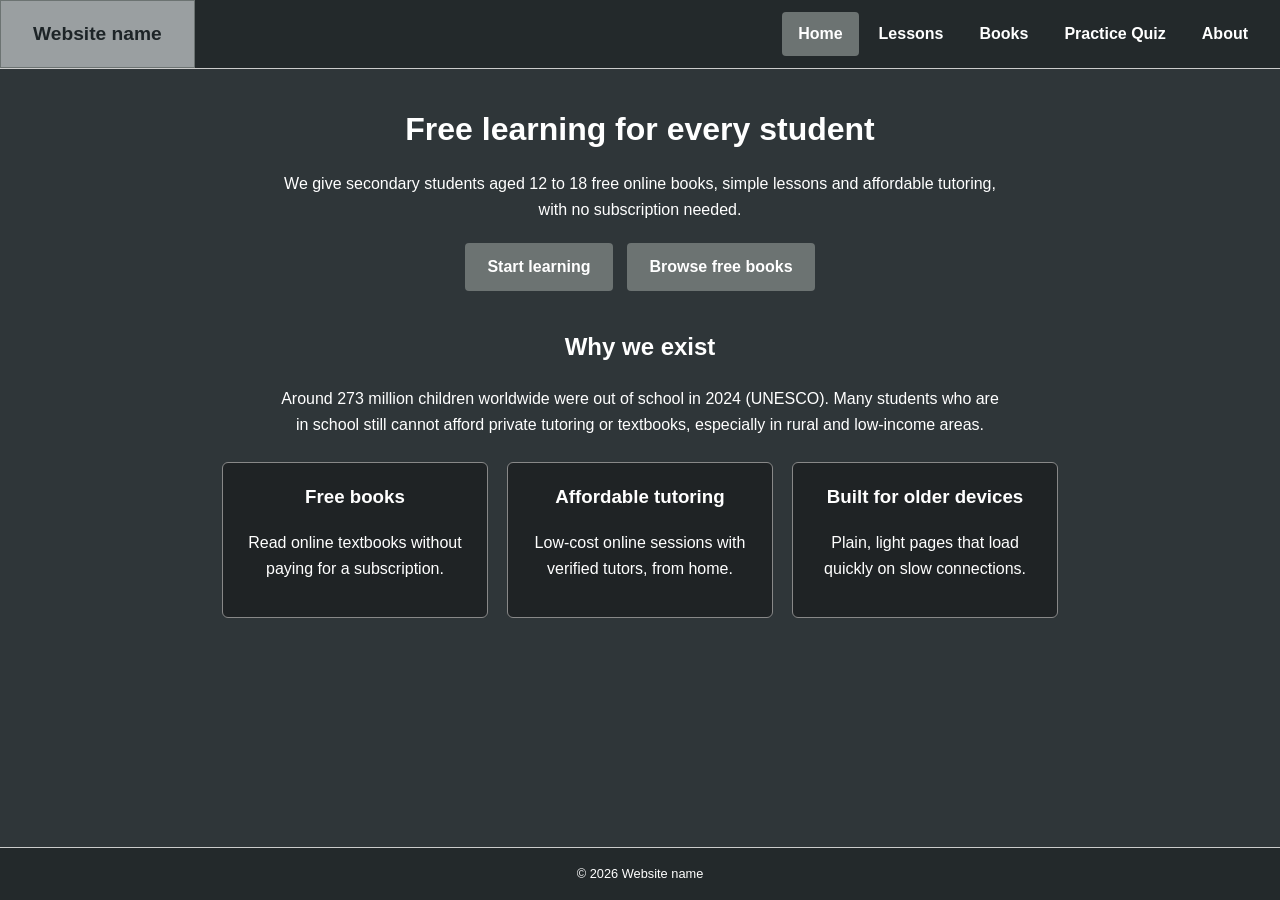
<file: index.html>
<!DOCTYPE html>
<html lang="en">
  <head>
    <meta charset="utf-8">
    <meta name="viewport" content="width=device-width, initial-scale=1">
    <title>Home</title>
    <link rel="stylesheet" href="style.css">
  </head>
  <body>
    <header>
      <a class="brand" href="index.html">Website name</a>
      <input type="checkbox" id="menu-toggle" aria-label="Toggle menu">
      <label class="menu-btn" for="menu-toggle">Menu</label>
      <nav aria-label="Main menu">
        <a href="index.html" aria-current="page">Home</a>
        <a href="lessons.html">Lessons</a>
        <a href="books.html">Books</a>
        <a href="quiz.html">Practice Quiz</a>
        <a href="about.html">About</a>
      </nav>
    </header>
    <div class="wrap single">
      <main>
        <h1>Free learning for every student</h1>
        <p>
          We give secondary students aged 12 to 18 free online books, simple lessons and
          affordable tutoring, with no subscription needed.
        </p>
        <p>
          <a class="btn" href="lessons.html">Start learning</a>
          <a class="btn" href="books.html">Browse free books</a>
        </p>
        <h2>Why we exist</h2>
        <p>
          Around 273 million children worldwide were out of school in 2024 (UNESCO). Many
          students who are in school still cannot afford private tutoring or textbooks,
          especially in rural and low-income areas.
        </p>
        <div class="cards">
          <div class="card">
            <h3>Free books</h3>
            <p>Read online textbooks without paying for a subscription.</p>
          </div>
          <div class="card">
            <h3>Affordable tutoring</h3>
            <p>Low-cost online sessions with verified tutors, from home.</p>
          </div>
          <div class="card">
            <h3>Built for older devices</h3>
            <p>Plain, light pages that load quickly on slow connections.</p>
          </div>
        </div>
      </main>
    </div>
    <footer>&copy; 2026 Website name</footer>
  </body>
</html>
</file>
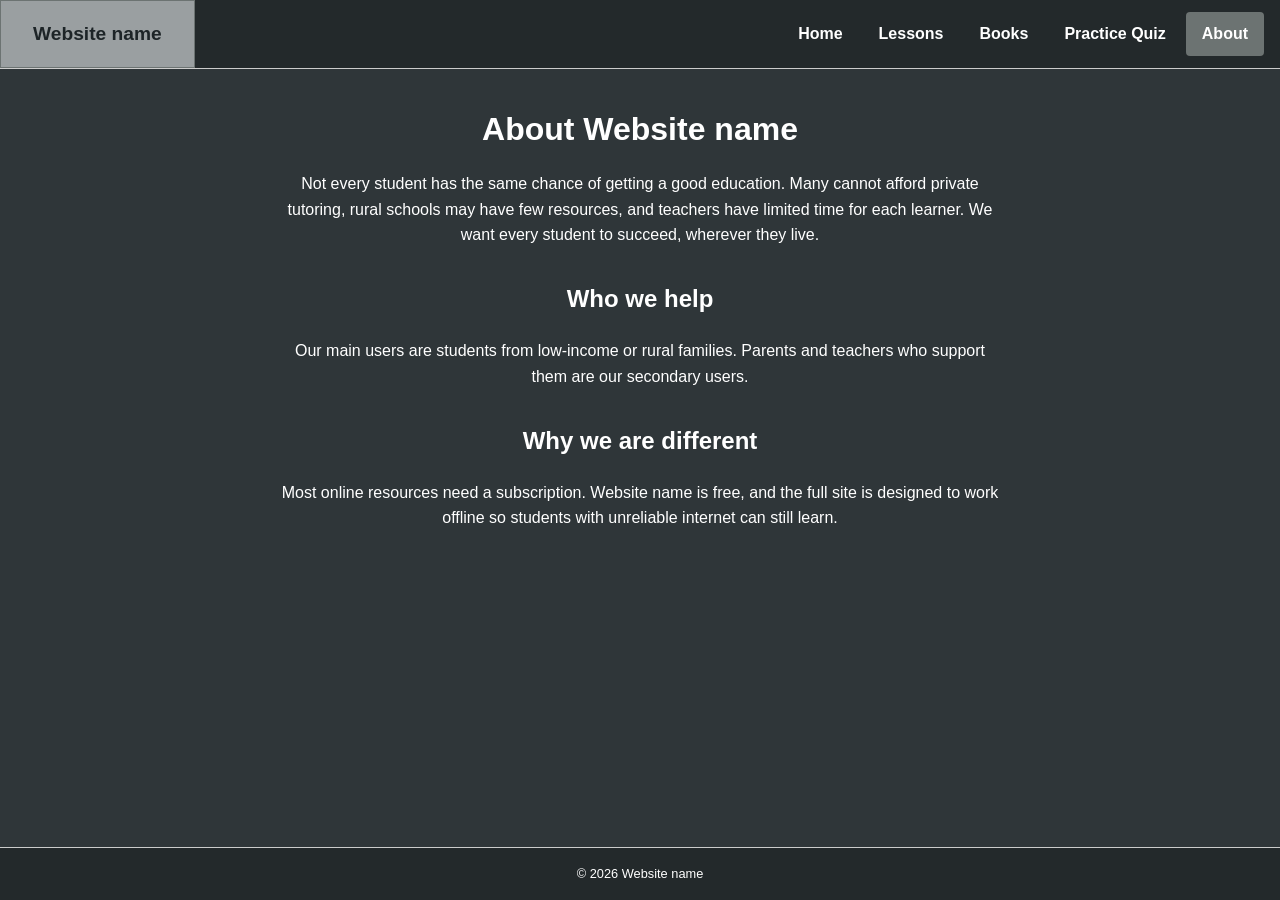
<file: about.html>
<!DOCTYPE html>
<html lang="en">
  <head>
    <meta charset="utf-8">
    <meta name="viewport" content="width=device-width, initial-scale=1">
    <title>About</title>
    <link rel="stylesheet" href="style.css">
  </head>
  <body>
    <header>
      <a class="brand" href="index.html">Website name</a>
      <input type="checkbox" id="menu-toggle" aria-label="Toggle menu">
      <label class="menu-btn" for="menu-toggle">Menu</label>
      <nav aria-label="Main menu">
        <a href="index.html">Home</a>
        <a href="lessons.html">Lessons</a>
        <a href="books.html">Books</a>
        <a href="quiz.html">Practice Quiz</a>
        <a href="about.html" aria-current="page">About</a>
      </nav>
    </header>
    <div class="wrap single">
      <main>
        <h1>About Website name</h1>
        <p>
          Not every student has the same chance of getting a good education. Many cannot
          afford private tutoring, rural schools may have few resources, and teachers have
          limited time for each learner. We want every student to succeed, wherever they live.
        </p>
        <h2>Who we help</h2>
        <p>
          Our main users are students from low-income or rural families. Parents and
          teachers who support them are our secondary users.
        </p>
        <h2>Why we are different</h2>
        <p>
          Most online resources need a subscription. Website name is free, and the full site is
          designed to work offline so students with unreliable internet can still learn.
        </p>
      </main>
    </div>
    <footer>&copy; 2026 Website name</footer>
  </body>
</html>
</file>
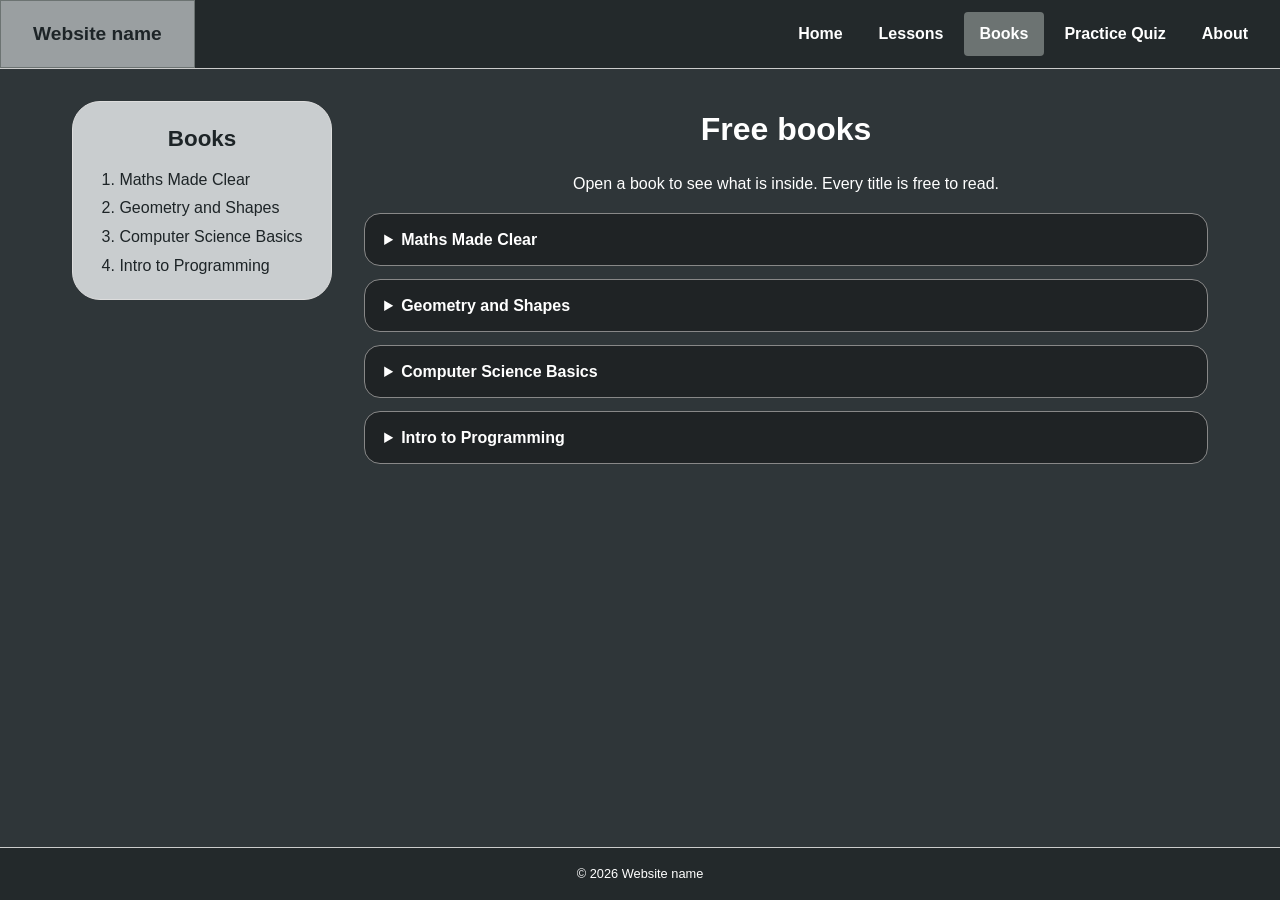
<file: books.html>
<!DOCTYPE html>
<html lang="en">
  <head>
    <meta charset="utf-8">
    <meta name="viewport" content="width=device-width, initial-scale=1">
    <title>Books</title>
    <link rel="stylesheet" href="style.css">
  </head>
  <body>
    <header>
      <a class="brand" href="index.html">Website name</a>
      <input type="checkbox" id="menu-toggle" aria-label="Toggle menu">
      <label class="menu-btn" for="menu-toggle">Menu</label>
      <nav aria-label="Main menu">
        <a href="index.html">Home</a>
        <a href="lessons.html">Lessons</a>
        <a href="books.html" aria-current="page">Books</a>
        <a href="quiz.html">Practice Quiz</a>
        <a href="about.html">About</a>
      </nav>
    </header>
    <div class="wrap">
      <aside aria-label="Books">
        <div class="box">
          <h2>Books</h2>
          <ol>
            <li><a href="#b1">Maths Made Clear</a></li>
            <li><a href="#b2">Geometry and Shapes</a></li>
            <li><a href="#b3">Computer Science Basics</a></li>
            <li><a href="#b4">Intro to Programming</a></li>
          </ol>
        </div>
      </aside>
      <main>
        <h1>Free books</h1>
        <p>Open a book to see what is inside. Every title is free to read.</p>
        <details id="b1">
          <summary>Maths Made Clear</summary>
          <p>Worked examples covering fractions, percentages, ratios and algebra for ages 12 to 16.</p>
          <p><a class="btn" href="#">Read free online</a></p>
        </details>
        <details id="b2">
          <summary>Geometry and Shapes</summary>
          <p>Learn angles, area, perimeter and volume with simple diagrams and practice questions.</p>
          <p><a class="btn" href="#">Read free online</a></p>
        </details>
        <details id="b3">
          <summary>Computer Science Basics</summary>
          <p>An introduction to how computers work, including hardware, software, binary and the internet.</p>
          <p><a class="btn" href="#">Read free online</a></p>
        </details>
        <details id="b4">
          <summary>Intro to Programming</summary>
          <p>Beginner-friendly guide to algorithms, variables, loops and simple programs.</p>
          <p><a class="btn" href="#">Read free online</a></p>
        </details>
      </main>
    </div>
    <footer>&copy; 2026 Website name</footer>
  </body>
</html>
</file>
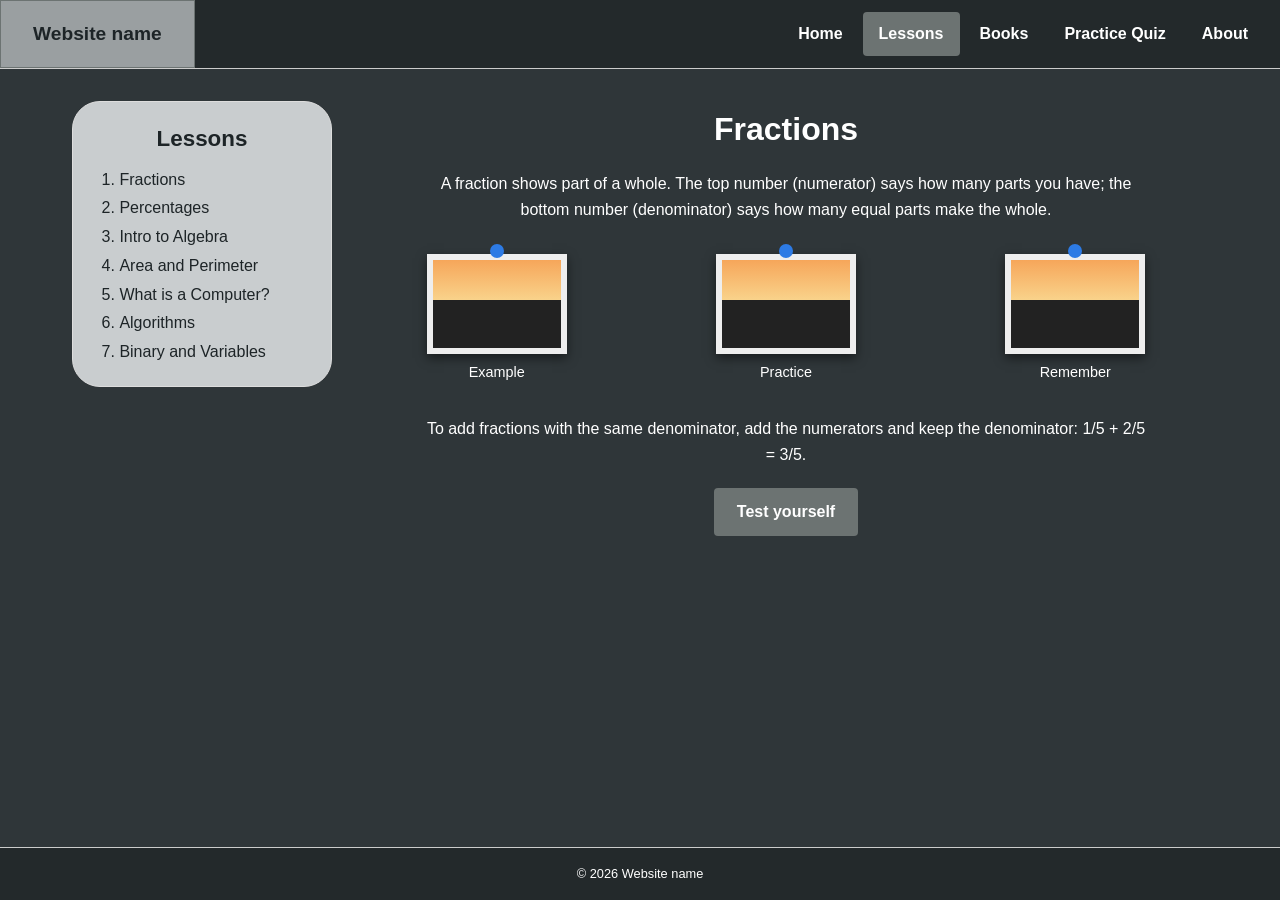
<file: lessons.html>
<!DOCTYPE html>
<html lang="en">
  <head>
    <meta charset="utf-8">
    <meta name="viewport" content="width=device-width, initial-scale=1">
    <title>Lessons</title>
    <link rel="stylesheet" href="style.css">
  </head>
  <body>
    <header>
      <a class="brand" href="index.html">Website name</a>
      <input type="checkbox" id="menu-toggle" aria-label="Toggle menu">
      <label class="menu-btn" for="menu-toggle">Menu</label>
      <nav aria-label="Main menu">
        <a href="index.html">Home</a>
        <a href="lessons.html" aria-current="page">Lessons</a>
        <a href="books.html">Books</a>
        <a href="quiz.html">Practice Quiz</a>
        <a href="about.html">About</a>
      </nav>
    </header>
    <div class="wrap">
      <aside aria-label="Lessons">
        <div class="box">
          <h2>Lessons</h2>
          <ol>
            <li><a href="#l1">Fractions</a></li>
            <li><a href="#l2">Percentages</a></li>
            <li><a href="#l3">Intro to Algebra</a></li>
            <li><a href="#l4">Area and Perimeter</a></li>
            <li><a href="#l5">What is a Computer?</a></li>
            <li><a href="#l6">Algorithms</a></li>
            <li><a href="#l7">Binary and Variables</a></li>
          </ol>
        </div>
      </aside>
      <main>
        <div class="lessons">
          <section class="lesson" id="l1">
            <h1>Fractions</h1>
            <p>A fraction shows part of a whole. The top number (numerator) says how many parts you have; the bottom number (denominator) says how many equal parts make the whole.</p>
            <div class="pics">
              <figure>
                <div class="pic" role="img" aria-label="Picture placeholder"></div>
                <figcaption>Example</figcaption>
              </figure>
              <figure>
                <div class="pic" role="img" aria-label="Picture placeholder"></div>
                <figcaption>Practice</figcaption>
              </figure>
              <figure>
                <div class="pic" role="img" aria-label="Picture placeholder"></div>
                <figcaption>Remember</figcaption>
              </figure>
            </div>
            <p>To add fractions with the same denominator, add the numerators and keep the denominator: 1/5 + 2/5 = 3/5.</p>
            <p><a class="btn" href="quiz.html">Test yourself</a></p>
          </section>
          <section class="lesson" id="l2">
            <h1>Percentages</h1>
            <p>A percentage means "out of 100". 50% is half, 25% is a quarter and 10% is one tenth.</p>
            <div class="pics">
              <figure>
                <div class="pic" role="img" aria-label="Picture placeholder"></div>
                <figcaption>Example</figcaption>
              </figure>
              <figure>
                <div class="pic" role="img" aria-label="Picture placeholder"></div>
                <figcaption>Practice</figcaption>
              </figure>
              <figure>
                <div class="pic" role="img" aria-label="Picture placeholder"></div>
                <figcaption>Remember</figcaption>
              </figure>
            </div>
            <p>To find 10% of a number, divide it by 10. To find 25%, divide by 4. So 25% of 80 is 20.</p>
            <p><a class="btn" href="quiz.html">Test yourself</a></p>
          </section>
          <section class="lesson" id="l3">
            <h1>Intro to Algebra</h1>
            <p>In algebra a letter stands for an unknown number. To solve x + 4 = 10, do the same thing to both sides: subtract 4 to get x = 6.</p>
            <div class="pics">
              <figure>
                <div class="pic" role="img" aria-label="Picture placeholder"></div>
                <figcaption>Example</figcaption>
              </figure>
              <figure>
                <div class="pic" role="img" aria-label="Picture placeholder"></div>
                <figcaption>Practice</figcaption>
              </figure>
              <figure>
                <div class="pic" role="img" aria-label="Picture placeholder"></div>
                <figcaption>Remember</figcaption>
              </figure>
            </div>
            <p>Always check your answer by putting it back into the original equation.</p>
            <p><a class="btn" href="quiz.html">Test yourself</a></p>
          </section>
          <section class="lesson" id="l4">
            <h1>Area and Perimeter</h1>
            <p>Perimeter is the distance around a shape. Area is the space inside it.</p>
            <div class="pics">
              <figure>
                <div class="pic" role="img" aria-label="Picture placeholder"></div>
                <figcaption>Example</figcaption>
              </figure>
              <figure>
                <div class="pic" role="img" aria-label="Picture placeholder"></div>
                <figcaption>Practice</figcaption>
              </figure>
              <figure>
                <div class="pic" role="img" aria-label="Picture placeholder"></div>
                <figcaption>Remember</figcaption>
              </figure>
            </div>
            <p>For a rectangle, perimeter = 2 x (length + width) and area = length x width.</p>
            <p><a class="btn" href="quiz.html">Test yourself</a></p>
          </section>
          <section class="lesson" id="l5">
            <h1>What is a Computer?</h1>
            <p>A computer takes in data (input), processes it, stores it and gives a result (output). Keyboards and mice are input devices; screens and speakers are output devices.</p>
            <div class="pics">
              <figure>
                <div class="pic" role="img" aria-label="Picture placeholder"></div>
                <figcaption>Example</figcaption>
              </figure>
              <figure>
                <div class="pic" role="img" aria-label="Picture placeholder"></div>
                <figcaption>Practice</figcaption>
              </figure>
              <figure>
                <div class="pic" role="img" aria-label="Picture placeholder"></div>
                <figcaption>Remember</figcaption>
              </figure>
            </div>
            <p>The CPU is the "brain" that follows instructions, and memory holds the data it is working on.</p>
            <p><a class="btn" href="quiz.html">Test yourself</a></p>
          </section>
          <section class="lesson" id="l6">
            <h1>Algorithms</h1>
            <p>An algorithm is a step-by-step set of instructions for solving a problem, like a recipe. Computers need precise steps in the correct order.</p>
            <div class="pics">
              <figure>
                <div class="pic" role="img" aria-label="Picture placeholder"></div>
                <figcaption>Example</figcaption>
              </figure>
              <figure>
                <div class="pic" role="img" aria-label="Picture placeholder"></div>
                <figcaption>Practice</figcaption>
              </figure>
              <figure>
                <div class="pic" role="img" aria-label="Picture placeholder"></div>
                <figcaption>Remember</figcaption>
              </figure>
            </div>
            <p>A flowchart is a diagram that shows the steps of an algorithm using boxes and arrows.</p>
            <p><a class="btn" href="quiz.html">Test yourself</a></p>
          </section>
          <section class="lesson" id="l7">
            <h1>Binary and Variables</h1>
            <p>Computers store everything as binary, using only 0s and 1s. The binary number 101 is 4 + 0 + 1, which equals 5.</p>
            <div class="pics">
              <figure>
                <div class="pic" role="img" aria-label="Picture placeholder"></div>
                <figcaption>Example</figcaption>
              </figure>
              <figure>
                <div class="pic" role="img" aria-label="Picture placeholder"></div>
                <figcaption>Practice</figcaption>
              </figure>
              <figure>
                <div class="pic" role="img" aria-label="Picture placeholder"></div>
                <figcaption>Remember</figcaption>
              </figure>
            </div>
            <p>In programming, a variable is a named box that stores a value, such as score = 10. The value can change while the program runs.</p>
            <p><a class="btn" href="quiz.html">Test yourself</a></p>
          </section>
        </div>
      </main>
    </div>
    <footer>&copy; 2026 Website name</footer>
  </body>
</html>
</file>
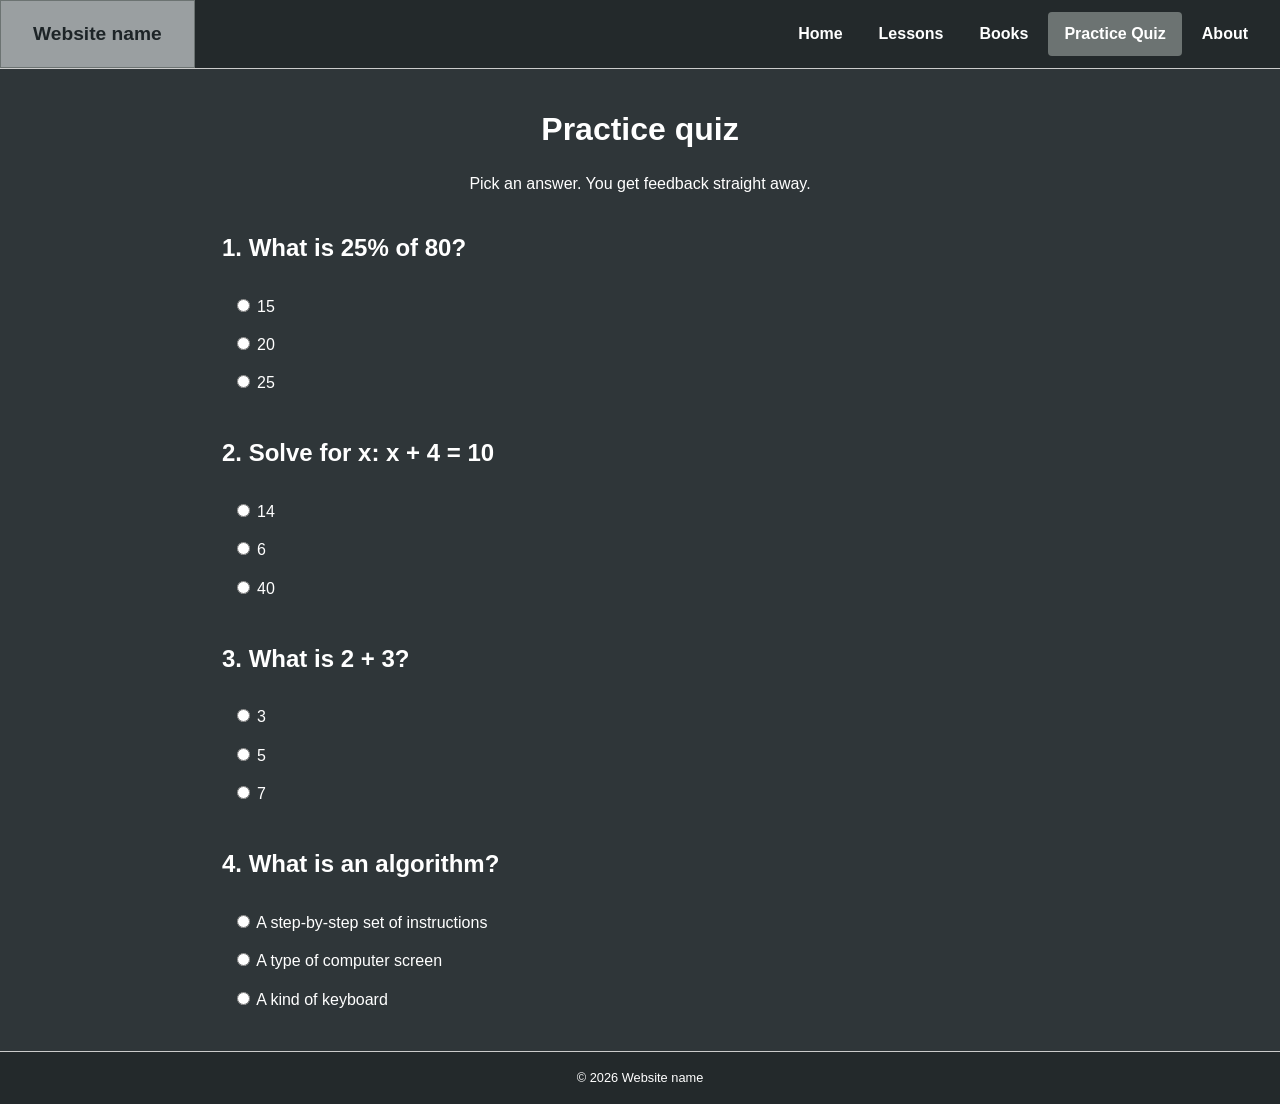
<file: quiz.html>
<!DOCTYPE html>
<html lang="en">
  <head>
    <meta charset="utf-8">
    <meta name="viewport" content="width=device-width, initial-scale=1">
    <title>Practice Quiz</title>
    <link rel="stylesheet" href="style.css">
  </head>
  <body>
    <header>
      <a class="brand" href="index.html">Website name</a>
      <input type="checkbox" id="menu-toggle" aria-label="Toggle menu">
      <label class="menu-btn" for="menu-toggle">Menu</label>
      <nav aria-label="Main menu">
        <a href="index.html">Home</a>
        <a href="lessons.html">Lessons</a>
        <a href="books.html">Books</a>
        <a href="quiz.html" aria-current="page">Practice Quiz</a>
        <a href="about.html">About</a>
      </nav>
    </header>
    <div class="wrap single">
      <main>
        <h1>Practice quiz</h1>
        <p>Pick an answer. You get feedback straight away.</p>
        <div class="quiz">
          <div class="q" role="radiogroup" aria-labelledby="q1-text">
            <h2 class="question" id="q1-text">1. What is 25% of 80?</h2>
            <label><input type="radio" name="q1" id="q1a" class="no"> 15</label>
            <label><input type="radio" name="q1" id="q1b" class="ok"> 20</label>
            <label><input type="radio" name="q1" id="q1c" class="no"> 25</label>
            <p class="good">Correct, well done!</p>
            <p class="bad">Not quite. Try another answer.</p>
          </div>
          <div class="q" role="radiogroup" aria-labelledby="q2-text">
            <h2 class="question" id="q2-text">2. Solve for x: x + 4 = 10</h2>
            <label><input type="radio" name="q2" id="q2a" class="no"> 14</label>
            <label><input type="radio" name="q2" id="q2b" class="ok"> 6</label>
            <label><input type="radio" name="q2" id="q2c" class="no"> 40</label>
            <p class="good">Correct, well done!</p>
            <p class="bad">Not quite. Try another answer.</p>
          </div>
          <div class="q" role="radiogroup" aria-labelledby="q3-text">
            <h2 class="question" id="q3-text">3. What is 2 + 3?</h2>
            <label><input type="radio" name="q3" id="q3a" class="no"> 3</label>
            <label><input type="radio" name="q3" id="q3b" class="ok"> 5</label>
            <label><input type="radio" name="q3" id="q3c" class="no"> 7</label>
            <p class="good">Correct, well done!</p>
            <p class="bad">Not quite. Try another answer.</p>
          </div>
          <div class="q" role="radiogroup" aria-labelledby="q4-text">
            <h2 class="question" id="q4-text">4. What is an algorithm?</h2>
            <label><input type="radio" name="q4" id="q4a" class="ok"> A step-by-step set of instructions</label>
            <label><input type="radio" name="q4" id="q4b" class="no"> A type of computer screen</label>
            <label><input type="radio" name="q4" id="q4c" class="no"> A kind of keyboard</label>
            <p class="good">Correct, well done!</p>
            <p class="bad">Not quite. Try another answer.</p>
          </div>
          
        </div>
      </main>
    </div>
    <footer>&copy; 2026 Website name</footer>
  </body>
</html>
</file>
<file: style.css>
:root {
  --bg: #2f3639;
  --panel: #9a9fa1;
  --btn: #6c7372;
  --btn-d: #555b5a;
  --text: #fff;
  --ink: #1d2427;
}

* {
  box-sizing: border-box;
}

html {
  scroll-behavior: smooth;
}

body {
  margin: 0;
  font-family: Helvetica,Arial,sans-serif;
  color: var(--text);
  line-height: 1.6;
  background-color: var(--bg);
  background-size: 24px 24px;
  min-height: 100vh;
  display: flex;
  flex-direction: column;
}

a {
  color: inherit;
}

:focus-visible {
  outline: 3px solid #ffd54a;
  outline-offset: 2px;
}

/* Header*/
header {
  display: flex;
  flex-wrap: wrap;
  align-items: center;
  border-bottom: 1px solid #ccc;
  background: rgba(0,0,0,.25);
}

.brand {
  background: var(--panel);
  color: var(--ink);
  font-weight: 700;
  font-size: 1.2rem;
  padding: 1.1rem 2rem;
  text-decoration: none;
  border: 1px solid var(--btn);
}

nav {
  margin-left: auto;
  display: flex;
  gap: .25rem;
  padding-right: 1rem;
}

nav a {
  padding: .6rem 1rem;
  text-decoration: none;
  font-weight: 700;
  border-radius: 4px;
}

nav a:hover,nav a[aria-current] {
  background: var(--btn);
}

#menu-toggle,.menu-btn {
  display: none;
}

/* Layout */
.wrap {
  flex: 1;
  display: grid;
  grid-template-columns: 260px 1fr;
  gap: 2rem;
  padding: 2rem;
  max-width: 1200px;
  width: 100%;
  margin: 0 auto;
}

.wrap.single {
  grid-template-columns: 1fr;
  max-width: 900px;
}

main {
  text-align: center;
}

main h1 {
  font-size: 2rem;
  margin: .2rem 0 1rem;
}

main h2 {
  margin-top: 2rem;
}

main p {
  max-width: 720px;
  margin: 0 auto 1rem;
}

/* Sidebar boxes */
aside .box {
  background: #c9cdcf;
  color: var(--ink);
  border: 1px solid #ddd;
  border-radius: 28px;
  padding: 1.2rem 1.5rem;
  margin-bottom: 1.5rem;
}

aside h2 {
  margin: 0 0 .5rem;
  text-align: center;
  font-size: 1.4rem;
}

aside ol {
  margin: 0;
  padding-left: 1.4rem;
}

aside a {
  text-decoration: none;
  display: block;
  padding: .1rem 0;
}

aside a:hover {
  text-decoration: underline;
}

/* picture frames */
.pics {
  display: flex;
  justify-content: space-around;
  flex-wrap: wrap;
  gap: 1.5rem;
  margin: 2rem 0;
}

figure {
  margin: 0;
  text-align: center;
  position: relative;
}

figure .pic {
  width: 140px;
  height: 100px;
  border: 6px solid #eee;
  box-shadow: 0 4px 10px rgba(0,0,0,.5);
  background: linear-gradient(#f6a65a,#f9d28a 45%,#222 45%);
}

figure::before {
  content: "";
  position: absolute;
  top: -10px;
  left: 50%;
  width: 14px;
  height: 14px;
  margin-left: -7px;
  border-radius: 50%;
  background: #2d7be5;
  z-index: 1;
}

figcaption {
  font-size: .9rem;
  margin-top: .4rem;
}

/* Cards, tables, buttons */
.cards {
  display: grid;
  grid-template-columns: repeat(auto-fit,minmax(220px,1fr));
  gap: 1.2rem;
  margin: 1.5rem 0;
}

.card {
  background: rgba(0,0,0,.35);
  border: 1px solid #888;
  border-radius: 6px;
  padding: 1.2rem;
}

.card h3 {
  margin-top: 0;
}

.btn {
  display: inline-block;
  background: var(--btn);
  color: #fff;
  padding: .7rem 1.4rem;
  border-radius: 4px;
  text-decoration: none;
  font-weight: 700;
  margin: .3rem;
}

.btn:hover {
  background: var(--btn-d);
}

details {
  background: rgba(0,0,0,.35);
  border: 1px solid #888;
  border-radius: 16px;
  padding: .8rem 1.2rem;
  margin: .8rem 0;
  text-align: left;
}

summary {
  cursor: pointer;
  font-weight: 700;
}

/* Clicking a sidebar link sets :target, which selects the lesson */
.lesson {
  display: none;
}

.lesson:target,.lessons:not(:has(:target)) #l1 {
  display: block;
}

/* Conditional rules react to the chosen radio button. */
.q {
  
  text-align: left;
  
}

legend {
  font-weight: 700;
  padding: 0 .5rem;
}



.q label {
  display: block;
  padding: .4rem .6rem;
  border-radius: 8px;
  cursor: pointer;
}

.q label:hover {
  background: rgba(255,255,255,.12);
}

.q label:has(input:checked) {
  background: rgba(255,255,255,.2);
}

.good,.bad,.perfect {
  display: none;
  margin: .6rem 0 0;
  font-weight: 700;
  padding: .5rem .8rem;
  border-radius: 8px;
}

.good {
  background: #0f6e62;
}

.bad {
  background: #8a3b2b;
}

.q:has(.ok:checked) .good,.q:has(.no:checked) .bad {
  display: block;
}

footer {
  border-top: 1px solid #ccc;
  text-align: center;
  font-size: .8rem;
  padding: 1rem;
  background: rgba(0,0,0,.25);
}

/* Mobile version */
@media(max-width:760px) {
  header {
    display: block;
    text-align: center;
  }
  .brand {
    display: block;
    padding: .9rem;
  }
  .menu-btn {
    display: block;
    margin: .6rem auto;
    width: 80%;
    background: #333;
    border: 1px solid #ccc;
    border-radius: 10px;
    padding: .6rem;
    font-weight: 700;
    font-size: 1.2rem;
    cursor: pointer;
  }
  nav {
    display: none;
    flex-direction: column;
    padding: 0 1rem 1rem;
    margin: 0;
  }
  #menu-toggle:checked ~ nav {
    display: flex;
  }
  
  .wrap {
    grid-template-columns: 1fr;
    padding: 1rem;
  }
  aside {
    order: 2;
  }
}

/* Make quiz feedback box fill the question width */
main .q p {
  max-width: none;
  
}
</file>
